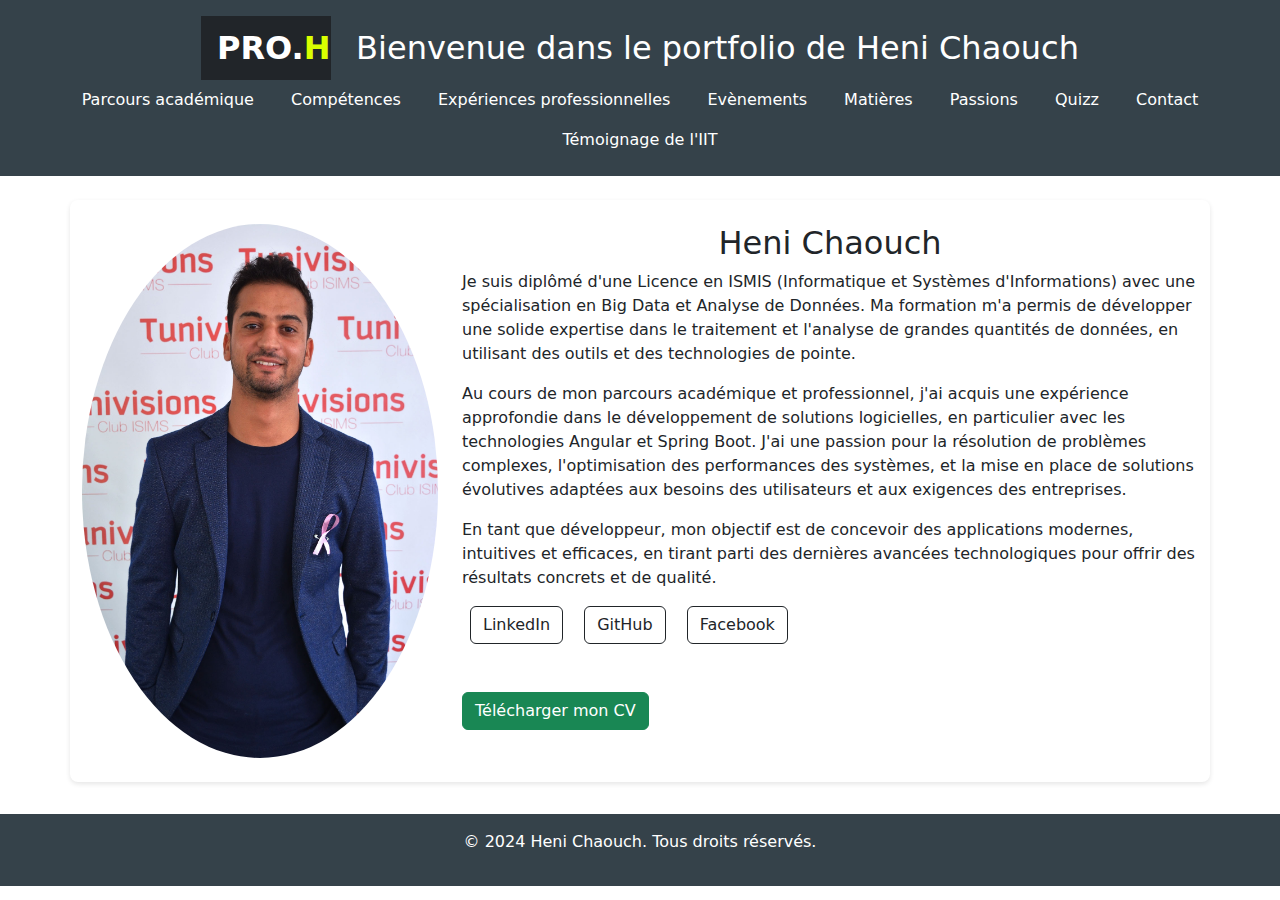
<file: index.html>
<!DOCTYPE html>
<html lang="en">
<head>
    <meta charset="UTF-8">
    <meta name="viewport" content="width=device-width, initial-scale=1.0">
    <title>Heni Chaouch Portfolio</title>
    <link rel="stylesheet" href="index.css">
    <link href="https://cdn.jsdelivr.net/npm/bootstrap@5.3.1/dist/css/bootstrap.min.css" rel="stylesheet">
   
</head>
<body>
    <header>
        <div class="navbar navbar-dark bg-dark" style="width: 130px; display: inline-block;">
            <a class="navbar-brand ms-3 text-center" style="font-size: 200%;"><strong>PRO.<span style="color: rgb(217, 255, 0);">H</span></strong></a>
        </div>
        
        <h1 style="display: inline-block; margin-left: 20px;">Bienvenue dans le portfolio de Heni Chaouch</h1>
        
        <nav>
            <ul>
                <li><a href="academic.html">Parcours académique</a></li>
                <li><a href="skills.html">Compétences</a></li>
                <li><a href="experience.html">Expériences professionnelles</a></li>
                <li><a href="events.html">Evènements</a></li>
                <li><a href="courses.html">Matières</a></li>
                <li><a href="passions.html">Passions</a></li>
                <li><a href="quiz.html">Quizz</a></li>
                <li><a href="contact.html">Contact</a></li>
                <li><a href="iit_testimonial.html">Témoignage de l'IIT</a></li>
                
            </ul>
        </nav>
    </header>

    <main class="container my-4">
        <div class="row">
            <!-- Section de la photo à gauche -->
            <div class="col-md-4 d-flex justify-content-center align-items-center">
                <img src="photo/heni1.jpg" alt="Heni Chaouch" class="img-fluid rounded-circle" />
            </div>
            
            <!-- Section de présentation à droite -->
            <div class="col-md-8">
                <!-- Titre centré -->
                <h2 class="text-center">Heni Chaouch</h2>
                
                <!-- Texte de présentation argumenté -->
                <p>Je suis diplômé d'une Licence en ISMIS (Informatique et Systèmes d'Informations) avec une spécialisation en Big Data et Analyse de Données. Ma formation m'a permis de développer une solide expertise dans le traitement et l'analyse de grandes quantités de données, en utilisant des outils et des technologies de pointe.</p>
    
                <p>Au cours de mon parcours académique et professionnel, j'ai acquis une expérience approfondie dans le développement de solutions logicielles, en particulier avec les technologies Angular et Spring Boot. J'ai une passion pour la résolution de problèmes complexes, l'optimisation des performances des systèmes, et la mise en place de solutions évolutives adaptées aux besoins des utilisateurs et aux exigences des entreprises.</p>
                
                <p>En tant que développeur, mon objectif est de concevoir des applications modernes, intuitives et efficaces, en tirant parti des dernières avancées technologiques pour offrir des résultats concrets et de qualité.</p>
    
                <!-- Icônes des réseaux sociaux -->
                <div>
                    <a href="https://www.linkedin.com/in/heni-chaouch-a8695a285/" class="btn btn-outline-dark mx-2" target="_blank">LinkedIn</a>
                    <a href="https://github.com/chaouchheni" class="btn btn-outline-dark mx-2" target="_blank">GitHub</a>
                    <a href="https://www.facebook.com/heni.chaouch" class="btn btn-outline-dark mx-2" target="_blank">Facebook</a>
                </div>
                <br><br>
                <a href="photo/CV henichaouch.pdf" class="btn btn-success" download="Heni_Chaouch.pdf">
                    Télécharger mon CV
                </a>
            </div>
    
        </div>
    </main>
    
    <footer>
        <p>&copy; 2024 Heni Chaouch. Tous droits réservés.</p>
    </footer>
    
</body>
</html>
</file>
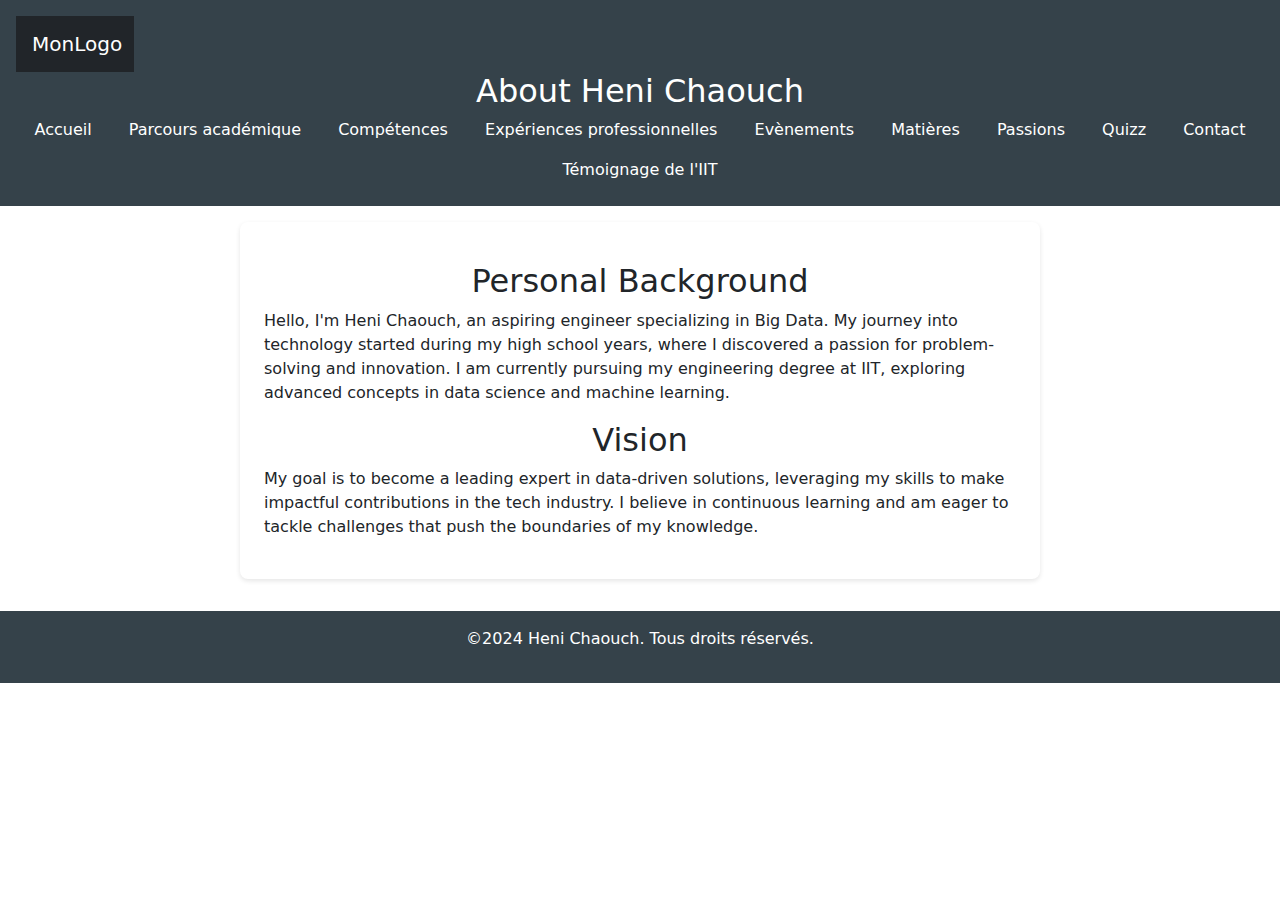
<file: about.html>
<!DOCTYPE html>
<html lang="en">
<head>
    <meta charset="UTF-8">
    <meta name="viewport" content="width=device-width, initial-scale=1.0">
    <title>About Heni Chaouch</title>
    <link rel="stylesheet" href="index.css">
    <link href="https://cdn.jsdelivr.net/npm/bootstrap@5.3.1/dist/css/bootstrap.min.css" rel="stylesheet">

</head>
<body>
    <header>
        <div class="navbar navbar-dark bg-dark " style="width: 118px;" >
            <a class="navbar-brand ms-3" href="#">MonLogo</a>
        </div>
        
        <h1>About Heni Chaouch</h1>
        <nav>
            <ul>
                <li><a href="index.html">Accueil</a></li>
                <li><a href="academic.html">Parcours académique</a></li>
                <li><a href="skills.html">Compétences</a></li>
                <li><a href="experience.html">Expériences professionnelles</a></li>
                <li><a href="events.html">Evènements</a></li>
                <li><a href="courses.html">Matières</a></li>
                <li><a href="passions.html">Passions</a></li>
                <li><a href="quiz.html">Quizz</a></li>
                <li><a href="contact.html">Contact</a></li>
                <li><a href="iit_testimonial.html">Témoignage de l'IIT</a></li>
            </ul>
        </nav>
    </header>
    <main>
        <section>
            <h2>Personal Background</h2>
            <p>Hello, I'm Heni Chaouch, an aspiring engineer specializing in Big Data. My journey into technology started during my high school years, where I discovered a passion for problem-solving and innovation. I am currently pursuing my engineering degree at IIT, exploring advanced concepts in data science and machine learning.</p>
        </section>
        <section>
            <h2>Vision</h2>
            <p>My goal is to become a leading expert in data-driven solutions, leveraging my skills to make impactful contributions in the tech industry. I believe in continuous learning and am eager to tackle challenges that push the boundaries of my knowledge.</p>
        </section>
    </main>
    <footer>
        <p>&copy;2024 Heni Chaouch. Tous droits réservés.</p>
    </footer>
</body>
</html>
</file>
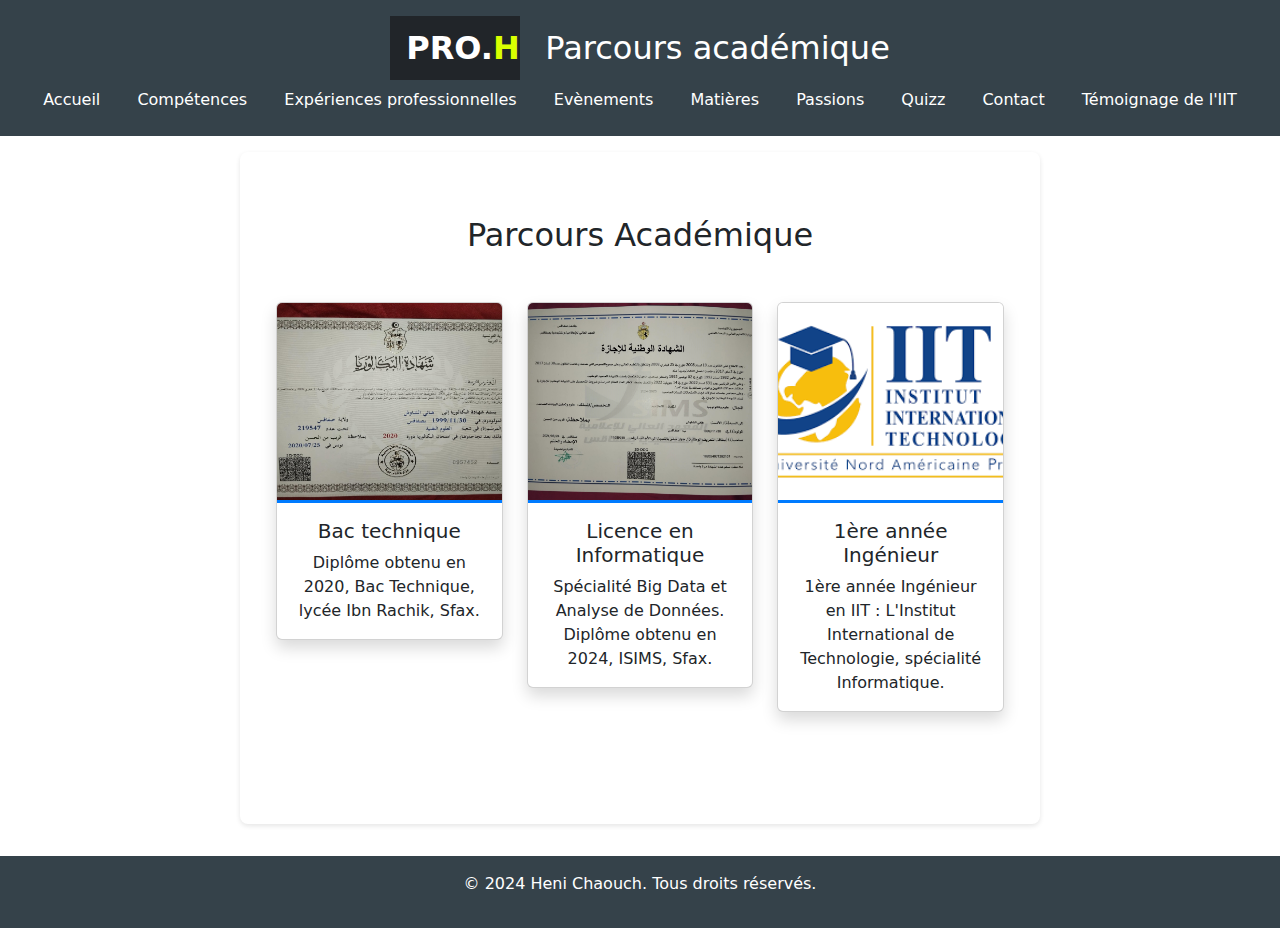
<file: academic.html>
<!DOCTYPE html>
<html lang="en">
<head>
    <meta charset="UTF-8">
    <meta name="viewport" content="width=device-width, initial-scale=1.0">
    <title>Academic Background</title>
    <link rel="stylesheet" href="index.css">
    <link href="https://cdn.jsdelivr.net/npm/bootstrap@5.3.1/dist/css/bootstrap.min.css" rel="stylesheet">
</head>
<body>
    <header>
        <div class="navbar navbar-dark bg-dark" style="width: 130px; display: inline-block;">
            <a class="navbar-brand ms-3 text-center" style="font-size: 200%;"><strong>PRO.<span style="color: rgb(217, 255, 0);">H</span></strong></a>
        </div>
        
        <h1 style="display: inline-block; margin-left: 20px;">Parcours académique</h1>
        <nav>
            <ul>
                <li><a href="index.html">Accueil</a></li>
                <li><a href="skills.html">Compétences</a></li>
                <li><a href="experience.html">Expériences professionnelles</a></li>
                <li><a href="events.html">Evènements</a></li>
                <li><a href="courses.html">Matières</a></li>
                <li><a href="passions.html">Passions</a></li>
                <li><a href="quiz.html">Quizz</a></li>
                <li><a href="contact.html">Contact</a></li>
                <li><a href="iit_testimonial.html">Témoignage de l'IIT</a></li>
               
            </ul>
        </nav>
    </header>

    <main>
        <section id="parcours" class="section py-5 bg-white text-dark" style="margin-top: -8px;">
            <div class="container">
                <h2 class="text-center mb-5">Parcours Académique</h2>
                <div class="row text-center">
                    <!-- Licence à l'ISIMS -->
                    <div class="col-md-4 mb-4">
                        <div class="card shadow">
                            <img src="photo/bac.jpg" class="card-img-top" alt="bac" style="height: 200px; object-fit: cover;">
                            <div class="card-body">
                                <h5 class="card-title">Bac technique </h5>
                                <p class="card-text">Diplôme obtenu en 2020, Bac Technique, lycée Ibn Rachik, Sfax.</p>
                            </div>
                        </div>
                    </div>
                    <!-- Licence à l'ISIMS -->
                    <div class="col-md-4 mb-4">
                        <div class="card shadow">
                            <img src="photo/fac.jpg" class="card-img-top" alt="Licence ISIMS" style="height: 200px; object-fit: cover;">
                            <div class="card-body">
                                <h5 class="card-title">Licence en Informatique </h5>
                                <p class="card-text">Spécialité Big Data et Analyse de Données. Diplôme obtenu en 2024, ISIMS, Sfax.</p>
                            </div>
                        </div>
                    </div>
                    <!-- Formation Big Data -->
                    <div class="col-md-4 mb-4">
                        <div class="card shadow">
                            <img src="photo/iit.png" class="card-img-top" alt="iit" style="height: 200px; object-fit: cover;">
                            <div class="card-body">
                                <h5 class="card-title">1ère année Ingénieur</h5>
                                <p class="card-text">1ère année Ingénieur en IIT : L'Institut International de Technologie, spécialité Informatique.</p>

                            </div>
                        </div>
                    </div>
                </div>
            </div>
        </section>
    </main>
    
    
    <footer>
        <p>&copy; 2024 Heni Chaouch. Tous droits réservés.</p>
    </footer>
</body>
</html>
</file>
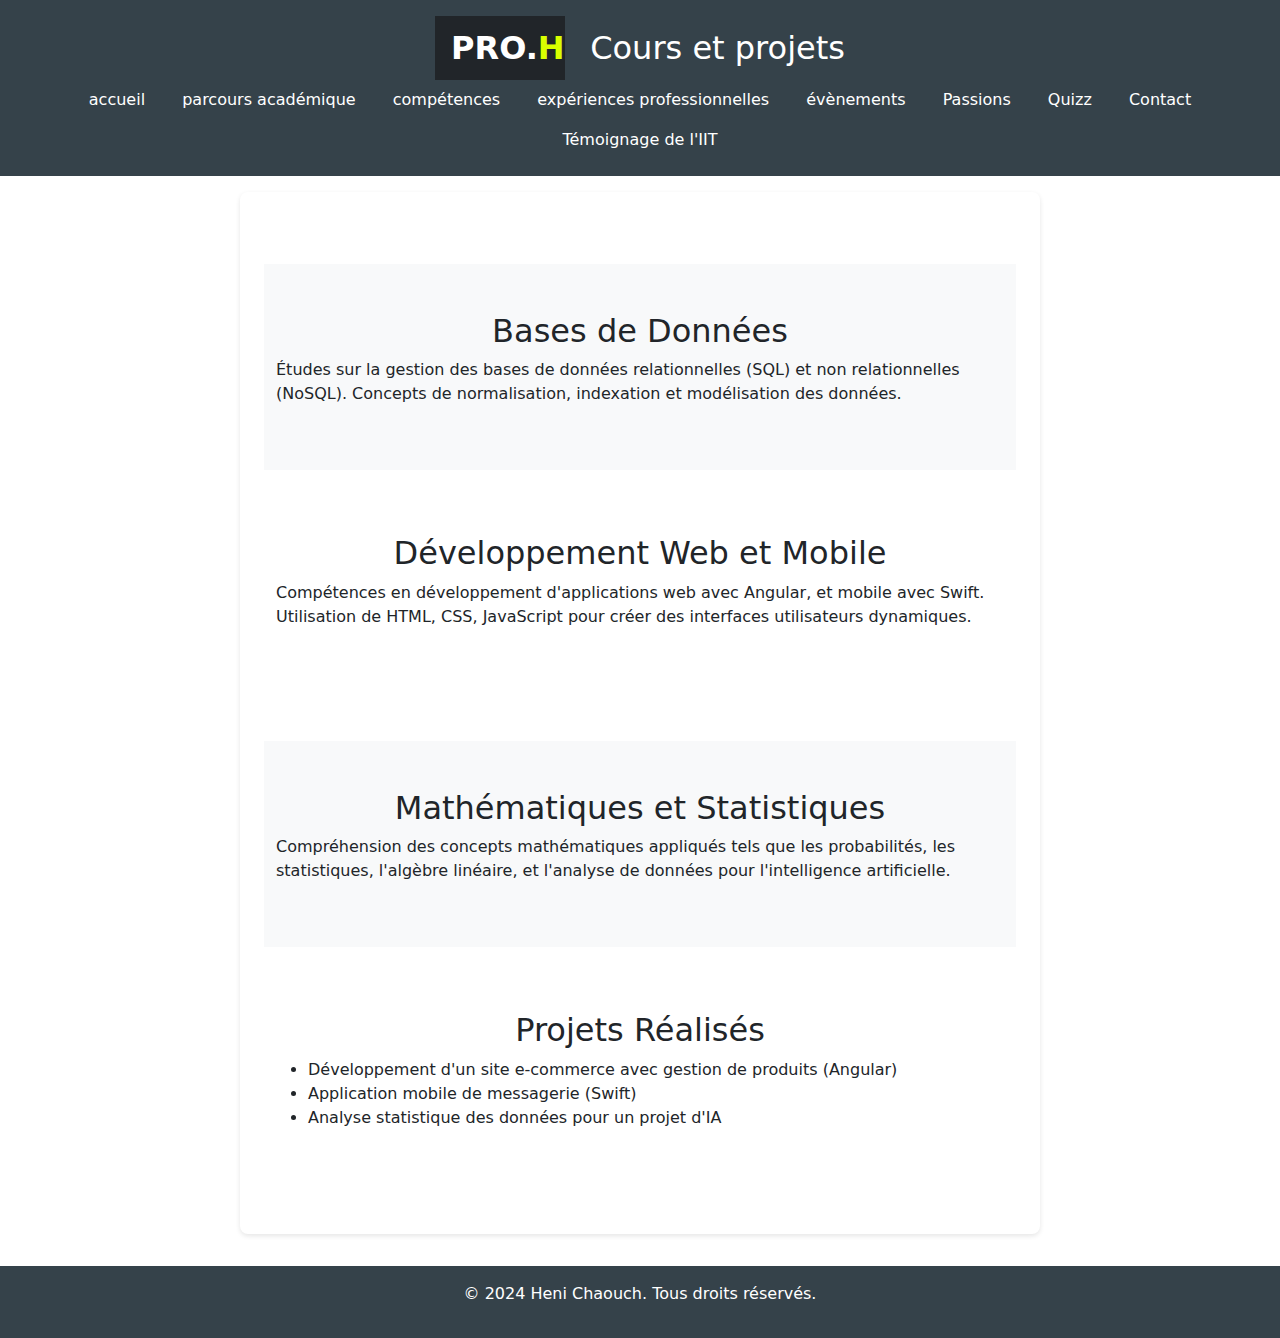
<file: courses.html>
<!DOCTYPE html>
<html lang="en">
<head>
    <meta charset="UTF-8">
    <meta name="viewport" content="width=device-width, initial-scale=1.0">
    <title>Courses</title>
    <link rel="stylesheet" href="index.css">
    <link href="https://cdn.jsdelivr.net/npm/bootstrap@5.3.1/dist/css/bootstrap.min.css" rel="stylesheet">
</head>
<body>
    <header>
        <div class="navbar navbar-dark bg-dark" style="width: 130px; display: inline-block;">
            <a class="navbar-brand ms-3 text-center" style="font-size: 200%;"><strong>PRO.<span style="color: rgb(217, 255, 0);">H</span></strong></a>
        </div>
        
        <h1 style="display: inline-block; margin-left: 20px;"> Cours et projets</h1>
        <nav>
            <ul>
                <li><a href="index.html">accueil</a></li>
                <li><a href="academic.html">parcours académique</a></li>
                <li><a href="skills.html">compétences</a></li>
                <li><a href="experience.html">expériences professionnelles</a></li>
                <li><a href="events.html">évènements</a></li>
                <li><a href="passions.html">Passions</a></li>
                <li><a href="quiz.html">Quizz</a></li>
                <li><a href="contact.html">Contact</a></li>
                <li><a href="iit_testimonial.html">Témoignage de l'IIT</a></li>
              
            </ul>
        </nav>
    </header>
    <main>
        <!-- Section Bases de Données -->
  <section id="baseDeDonnees" class="py-5 mt-5 bg-light">
    <div class="container">
      <h2>Bases de Données</h2>
      <p>Études sur la gestion des bases de données relationnelles (SQL) et non relationnelles (NoSQL). Concepts de normalisation, indexation et modélisation des données.</p>
    </div>
  </section>

  <!-- Section Développement Web et Mobile -->
  <section id="devWebMobile" class="py-5 bg-white">
    <div class="container">
      <h2>Développement Web et Mobile</h2>
      <p>Compétences en développement d'applications web avec Angular, et mobile avec Swift. Utilisation de HTML, CSS, JavaScript pour créer des interfaces utilisateurs dynamiques.</p>
    </div>
  </section>

  <!-- Section Mathématiques et Statistiques -->
  <section id="maths" class="py-5 mt-5 bg-light">
    <div class="container">
      <h2>Mathématiques et Statistiques</h2>
      <p>Compréhension des concepts mathématiques appliqués tels que les probabilités, les statistiques, l'algèbre linéaire, et l'analyse de données pour l'intelligence artificielle.</p>
    </div>
  </section>

  <!-- Section Projets -->
  <section id="projets" class="py-5 bg-white">
    <div class="container">
      <h2>Projets Réalisés</h2>
      <ul>
        <li>Développement d'un site e-commerce avec gestion de produits (Angular)</li>
        <li>Application mobile de messagerie (Swift)</li>
        <li>Analyse statistique des données pour un projet d'IA</li>
      </ul>
    </div>
  </section>
    </main>
    <footer>
        <p>&copy; 2024 Heni Chaouch. Tous droits réservés.</p>
    </footer>
</body>
</html>
</file>
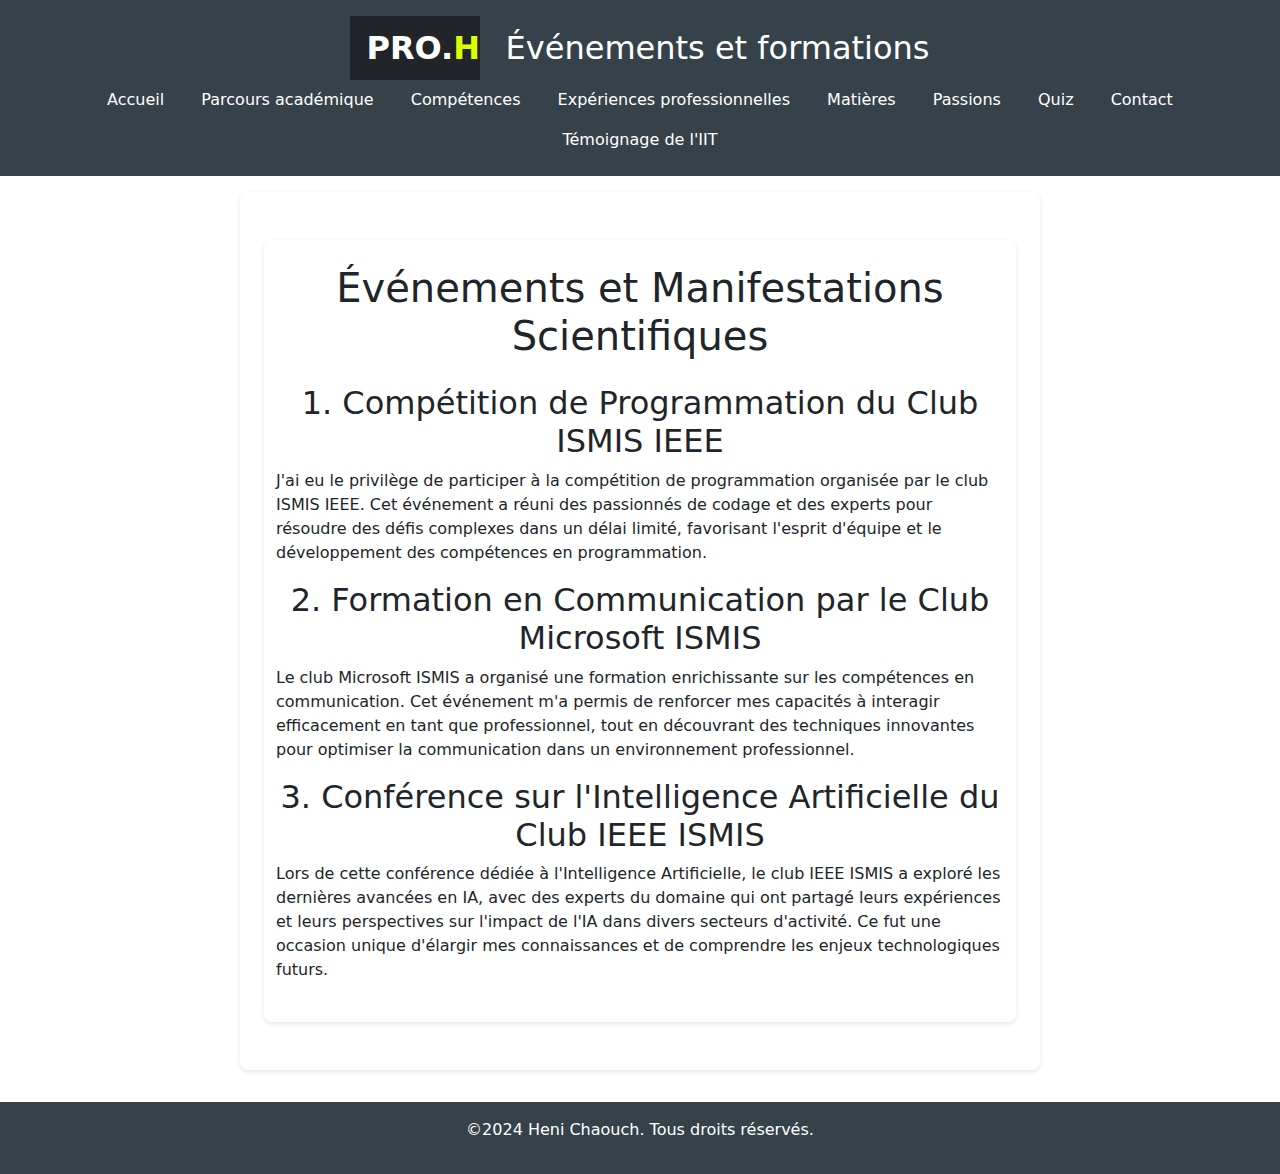
<file: events.html>
<!DOCTYPE html>
<html lang="en">
<head>
    <meta charset="UTF-8">
    <meta name="viewport" content="width=device-width, initial-scale=1.0">
    <title>Events</title>
    <link rel="stylesheet" href="index.css">
    <link href="https://cdn.jsdelivr.net/npm/bootstrap@5.3.1/dist/css/bootstrap.min.css" rel="stylesheet">
</head>
<body>
    <header>
        <div class="navbar navbar-dark bg-dark" style="width: 130px; display: inline-block;">
            <a class="navbar-brand ms-3 text-center" style="font-size: 200%;"><strong>PRO.<span style="color: rgb(217, 255, 0);">H</span></strong></a>
        </div>
        
        <h1 style="display: inline-block; margin-left: 20px;">Événements et formations</h1>
        <nav>
            <ul>
                <li><a href="index.html">Accueil</a></li>
                <li><a href="academic.html">Parcours académique</a></li>
                <li><a href="skills.html">Compétences</a></li>
                <li><a href="experience.html">Expériences professionnelles</a></li>
                <li><a href="courses.html">Matières</a></li>
                <li><a href="passions.html">Passions</a></li>
                <li><a href="quiz.html">Quiz</a></li>
                <li><a href="contact.html">Contact</a></li>
                <li><a href="iit_testimonial.html">Témoignage de l'IIT</a></li>
               
            </ul>
        </nav>
    </header>
    <main>
        <main class="container my-4">
            <h1 class="text-center mb-4">Événements et Manifestations Scientifiques</h1>
        
            <!-- Liste des événements -->
            <section>
                <h2>1. Compétition de Programmation du Club ISMIS IEEE</h2>
                <p>J'ai eu le privilège de participer à la compétition de programmation organisée par le club ISMIS IEEE. Cet événement a réuni des passionnés de codage et des experts pour résoudre des défis complexes dans un délai limité, favorisant l'esprit d'équipe et le développement des compétences en programmation.</p>
              
            </section>
        
            <section>
                <h2>2. Formation en Communication par le Club Microsoft ISMIS</h2>
                <p>Le club Microsoft ISMIS a organisé une formation enrichissante sur les compétences en communication. Cet événement m'a permis de renforcer mes capacités à interagir efficacement en tant que professionnel, tout en découvrant des techniques innovantes pour optimiser la communication dans un environnement professionnel.</p>
                
            </section>
        
            <section>
                <h2>3. Conférence sur l'Intelligence Artificielle du Club IEEE ISMIS</h2>
                <p>Lors de cette conférence dédiée à l'Intelligence Artificielle, le club IEEE ISMIS a exploré les dernières avancées en IA, avec des experts du domaine qui ont partagé leurs expériences et leurs perspectives sur l'impact de l'IA dans divers secteurs d'activité. Ce fut une occasion unique d'élargir mes connaissances et de comprendre les enjeux technologiques futurs.</p>
           
            </section>
        </main>
        
    </main>
    <footer>
        <p>&copy;2024 Heni Chaouch. Tous droits réservés.</p>
    </footer>
</body>
</html>
</file>
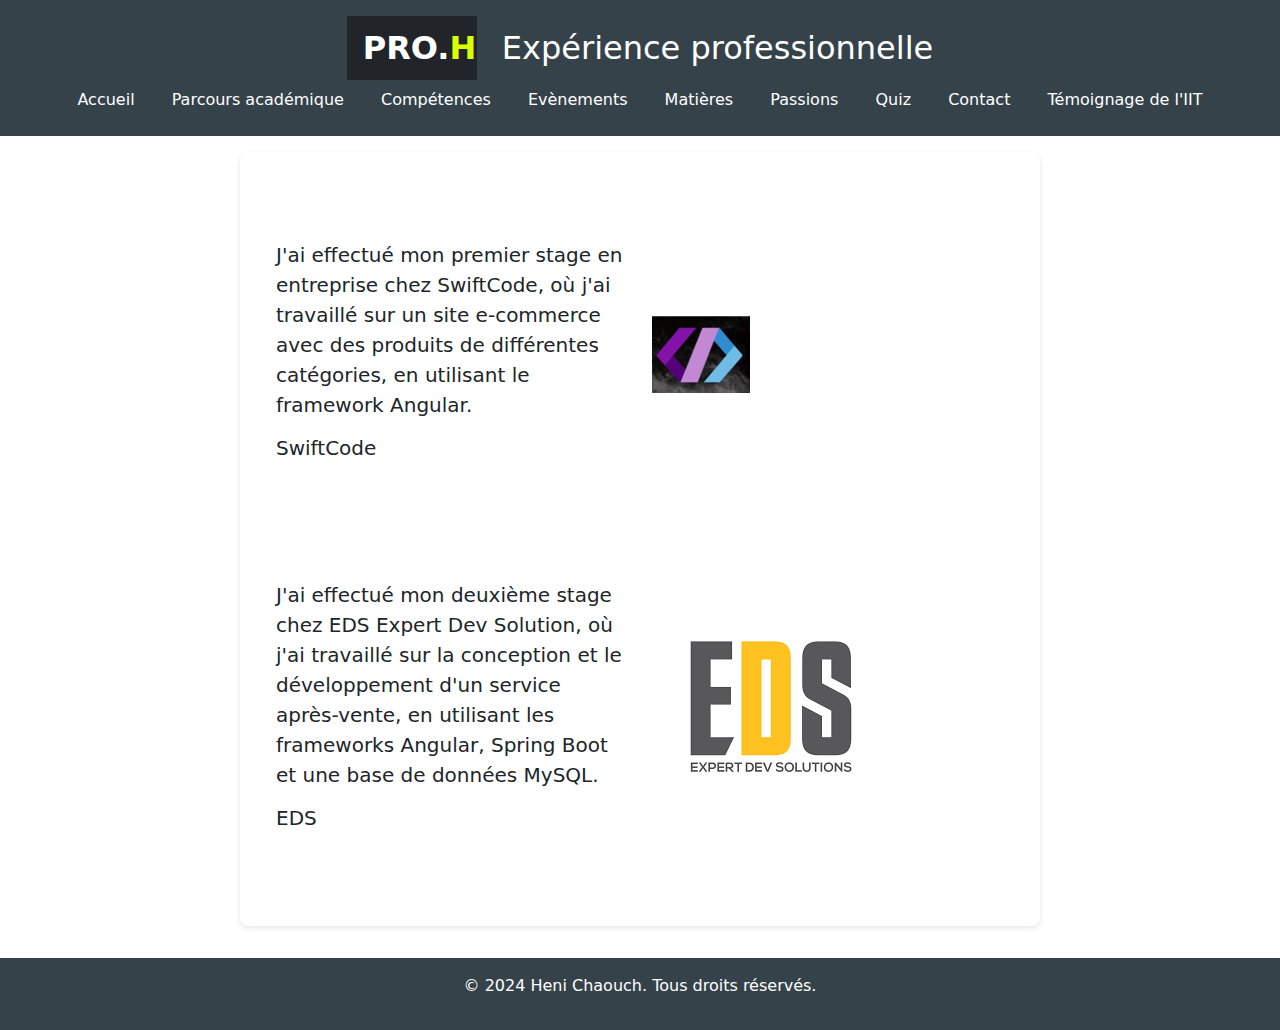
<file: experience.html>
<!DOCTYPE html>
<html lang="en">
<head>
    <meta charset="UTF-8">
    <meta name="viewport" content="width=device-width, initial-scale=1.0">
    <title>Professional Experience</title>
    <link rel="stylesheet" href="index.css">
    <link href="https://cdn.jsdelivr.net/npm/bootstrap@5.3.1/dist/css/bootstrap.min.css" rel="stylesheet">
</head>
<body>
    <header>
        <div class="navbar navbar-dark bg-dark" style="width: 130px; display: inline-block;">
            <a class="navbar-brand ms-3 text-center" style="font-size: 200%;"><strong>PRO.<span style="color: rgb(217, 255, 0);">H</span></strong></a>
        </div>
        
        <h1 style="display: inline-block; margin-left: 20px;">Expérience professionnelle</h1>
        <nav>
            <ul>
                <li><a href="index.html">Accueil</a></li>
                <li><a href="academic.html">Parcours académique</a></li>
                <li><a href="skills.html">Compétences</a></li>
                <li><a href="events.html">Evènements</a></li>
                <li><a href="courses.html">Matières</a></li>
                <li><a href="passions.html">Passions</a></li>
                <li><a href="quiz.html">Quiz</a></li>
                <li><a href="contact.html">Contact</a></li>
                <li><a href="iit_testimonial.html">Témoignage de l'IIT</a></li>
              
            </ul>
        </nav>
    </header>
    <main>
        <!-- Première section avec photo à gauche et texte à droite -->
        <section class="container py-5">
            <div class="row align-items-center">
                <!-- Texte à gauche -->
                <div class="col-md-6">
                    <p class="lead">J'ai effectué mon premier stage en entreprise chez SwiftCode, où j'ai travaillé sur un site e-commerce avec des produits de différentes catégories, en utilisant le framework Angular.</p>
                    <h5>SwiftCode</h5>
                </div>
                <!-- Photo à droite -->
                <div class="col-md-6">
                    <img src="photo/swiftcode.png" class="img-fluid" alt="Description de la photo">
                </div>
            </div>
        </section>
    
        <!-- Deuxième section avec photo en dessous du texte -->
        <section class="container py-5">
            <div class="row align-items-center">
                <!-- Photo à gauche -->
                <div class="col-md-6 order-md-2">
                    <img src="photo/download.png" class="img-fluid" alt="Description de la photo">
                </div>
                <!-- Texte à droite -->
                <div class="col-md-6 order-md-1">
                    <p class="lead">J'ai effectué mon deuxième stage chez EDS Expert Dev Solution, où j'ai travaillé sur la conception et le développement d'un service après-vente, en utilisant les frameworks Angular, Spring Boot et une base de données MySQL.</p>
                    <h5>EDS</h5>
                </div>
            </div>
        </section>
    </main>
    
    <footer>
        <p>&copy; 2024 Heni Chaouch. Tous droits réservés.</p>
    </footer>
</body>
</html>
</file>
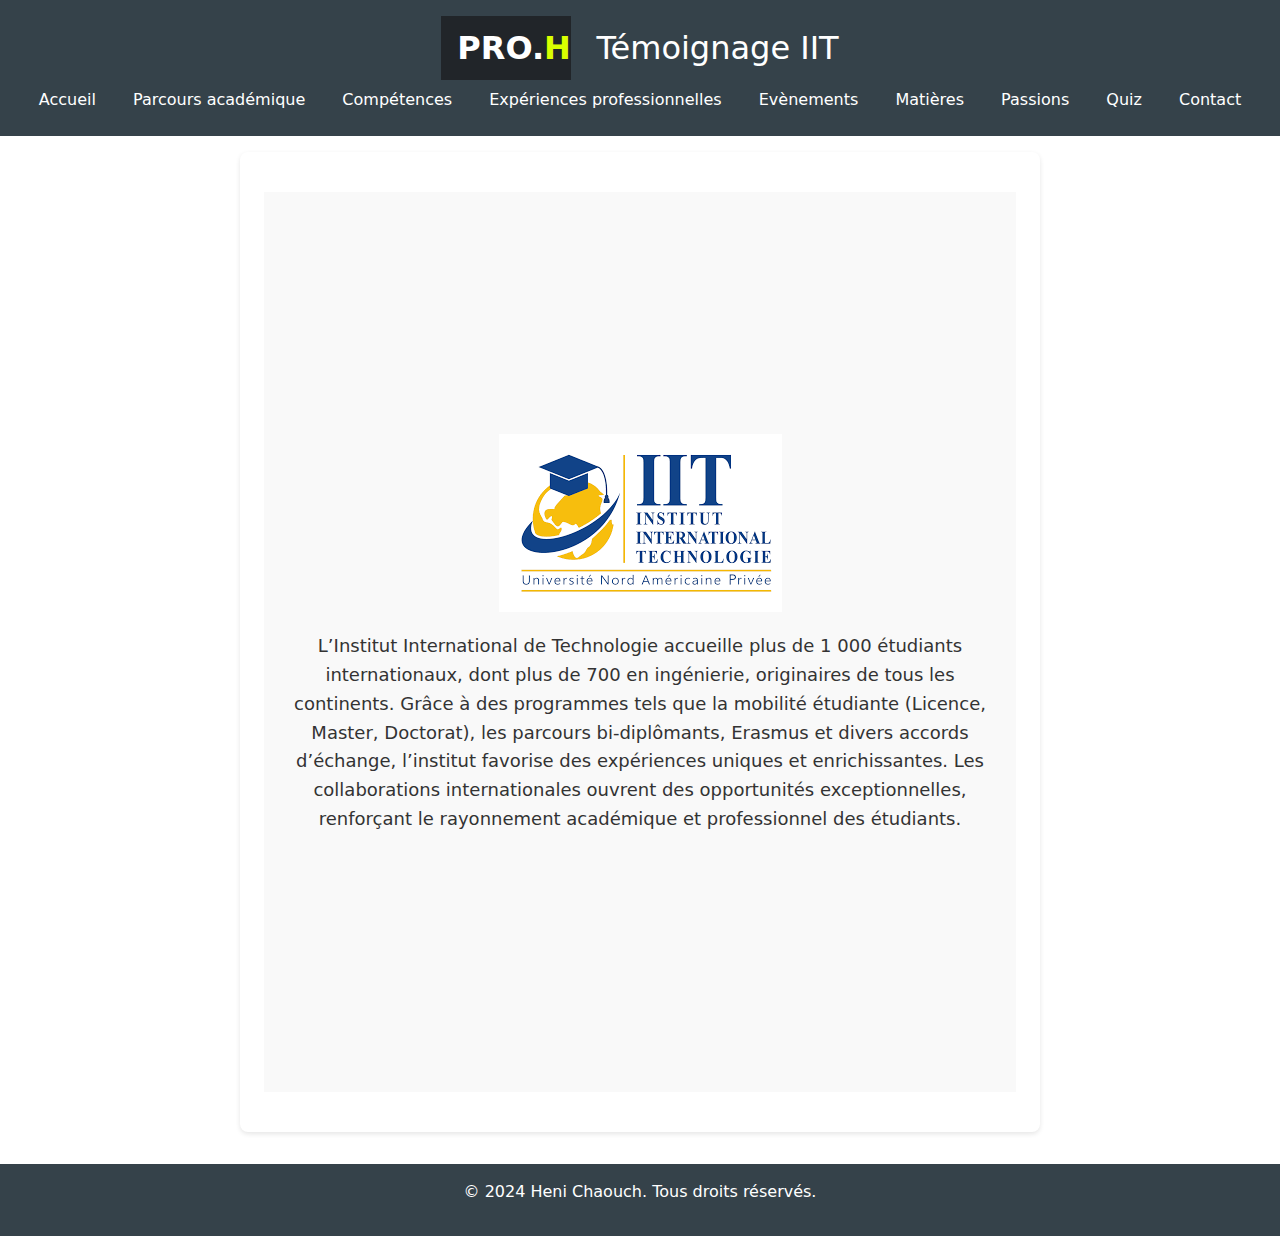
<file: iit_testimonial.html>
<!DOCTYPE html>
<html lang="en">
<head>
    <meta charset="UTF-8">
    <meta name="viewport" content="width=device-width, initial-scale=1.0">
    <title>IIT Testimonial</title>
    <link rel="stylesheet" href="index.css">
    <link href="https://cdn.jsdelivr.net/npm/bootstrap@5.3.1/dist/css/bootstrap.min.css" rel="stylesheet">
</head>
<body>
    <header>
        <div class="navbar navbar-dark bg-dark" style="width: 130px; display: inline-block;">
            <a class="navbar-brand ms-3 text-center" style="font-size: 200%;"><strong>PRO.<span style="color: rgb(217, 255, 0);">H</span></strong></a>
        </div>
        
        <h1 style="display: inline-block; margin-left: 20px;">Témoignage IIT</h1>
        <nav>
            <ul>
                <li><a href="index.html">Accueil</a></li>
                <li><a href="academic.html">Parcours académique</a></li>
                <li><a href="skills.html">Compétences</a></li>
                <li><a href="experience.html">Expériences professionnelles</a></li>
                <li><a href="events.html">Evènements</a></li>
                <li><a href="courses.html">Matières</a></li>
                <li><a href="passions.html">Passions</a></li>
                <li><a href="quiz.html">Quiz</a></li>
                <li><a href="contact.html">Contact</a></li>
              
            </ul>
        </nav>
    </header>
    <main>
        <section style="display: flex; align-items: center; justify-content: center; height: 100vh; background-color: #f9f9f9; padding: 20px;">
            <div style="max-width: 800px; text-align: center;">
              <img src="photo/iit.png" alt="Étudiants internationaux à l'Institut International de Technologie" style="max-width: 100%; height: auto; margin-bottom: 20px;">
              <p style="font-size: 18px; line-height: 1.6; color: #333;">
                L’Institut International de Technologie accueille plus de 1 000 étudiants internationaux, dont plus de 700 en ingénierie, originaires de tous les continents. 
                Grâce à des programmes tels que la mobilité étudiante (Licence, Master, Doctorat), les parcours bi-diplômants, Erasmus et divers accords d’échange, 
                l’institut favorise des expériences uniques et enrichissantes. Les collaborations internationales ouvrent des opportunités exceptionnelles, 
                renforçant le rayonnement académique et professionnel des étudiants.
              </p>
            </div>
          </section>
          
    </main>
    <footer>
        <p>&copy; 2024 Heni Chaouch. Tous droits réservés.</p>
    </footer>
</body>
</html>
</file>
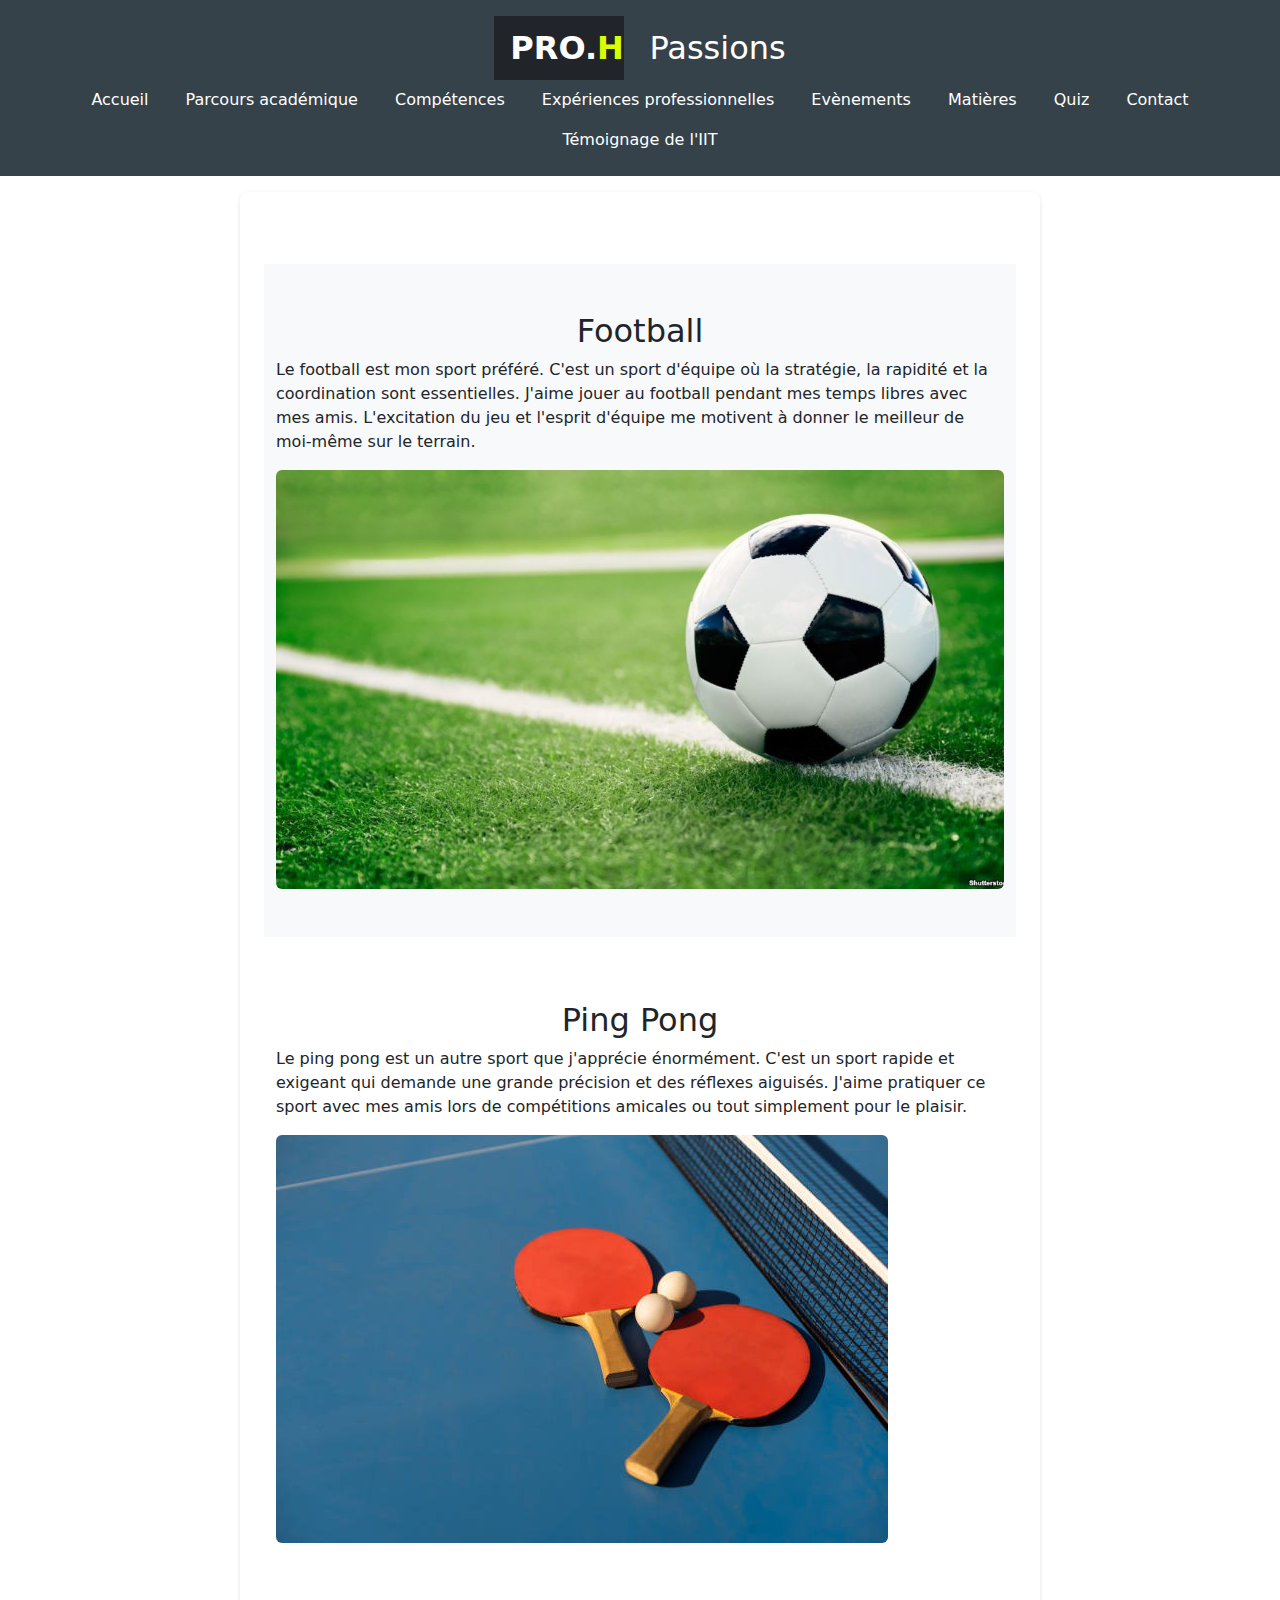
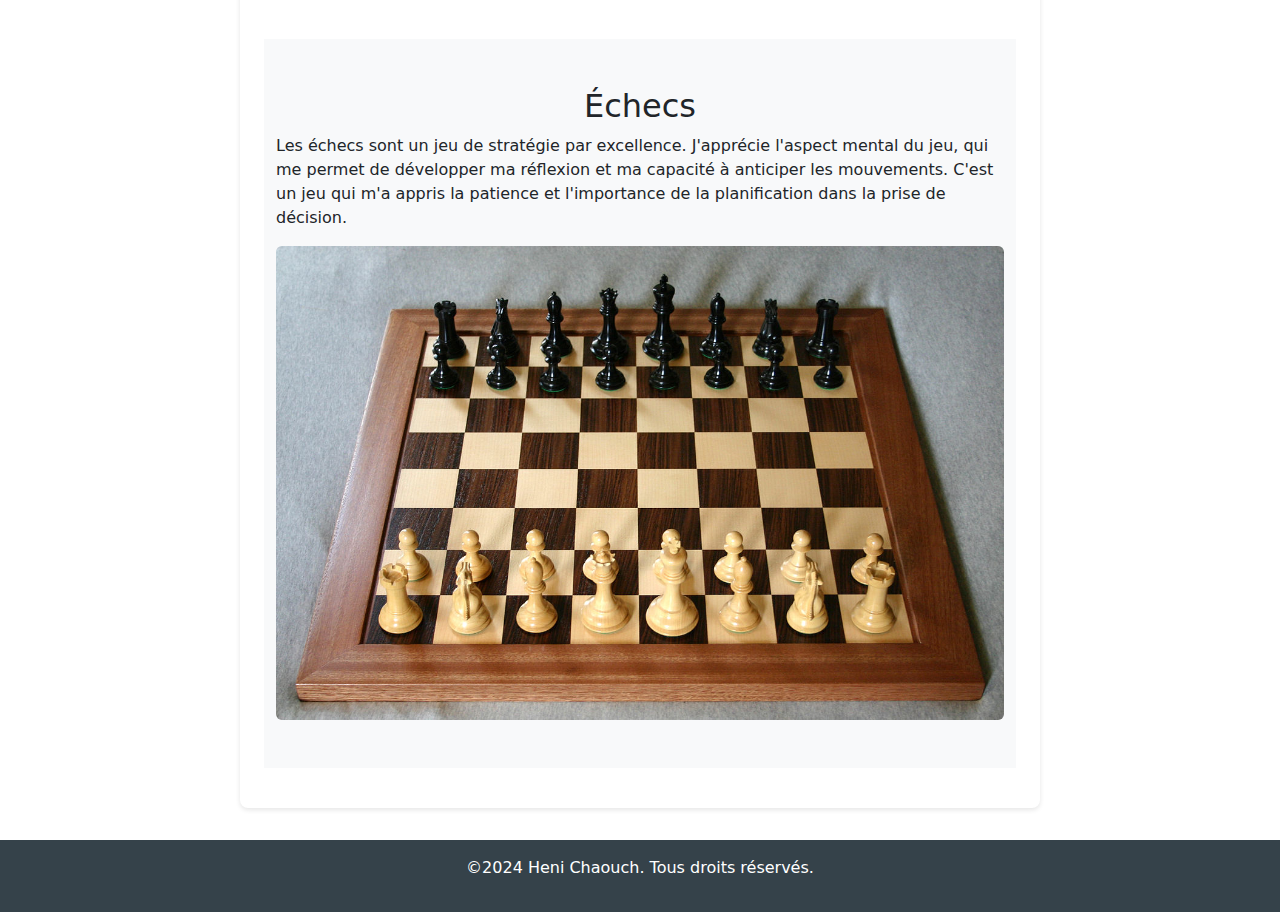
<file: passions.html>
<!DOCTYPE html>
<html lang="en">
<head>
    <meta charset="UTF-8">
    <meta name="viewport" content="width=device-width, initial-scale=1.0">
    <title>Passions</title>
    <link rel="stylesheet" href="index.css">
    <link href="https://cdn.jsdelivr.net/npm/bootstrap@5.3.1/dist/css/bootstrap.min.css" rel="stylesheet">
</head>
<body>
    <header>
        <div class="navbar navbar-dark bg-dark" style="width: 130px; display: inline-block;">
            <a class="navbar-brand ms-3 text-center" style="font-size: 200%;"><strong>PRO.<span style="color: rgb(217, 255, 0);">H</span></strong></a>
        </div>
        
        <h1 style="display: inline-block; margin-left: 20px;">Passions</h1>
        <nav>
            <ul>
                <li><a href="index.html">Accueil</a></li>
                <li><a href="academic.html">Parcours académique</a></li>
                <li><a href="skills.html">Compétences</a></li>
                <li><a href="experience.html">Expériences professionnelles</a></li>
                <li><a href="events.html">Evènements</a></li>
                <li><a href="courses.html">Matières</a></li>
                <li><a href="quiz.html">Quiz</a></li>
                <li><a href="contact.html">Contact</a></li>
                <li><a href="iit_testimonial.html">Témoignage de l'IIT</a></li>
             
            </ul>
        </nav>
    </header>
    <main>
        
  <!-- Section Football -->
  <section id="football" class="py-5 mt-5 bg-light">
    <div class="container">
      <h2>Football</h2>
      <p>Le football est mon sport préféré. C'est un sport d'équipe où la stratégie, la rapidité et la coordination sont essentielles. J'aime jouer au football pendant mes temps libres avec mes amis. L'excitation du jeu et l'esprit d'équipe me motivent à donner le meilleur de moi-même sur le terrain.</p>
      <img src="photo/programme-football-jeudi-6-1000x575.jpg" class="img-fluid rounded" alt="Football">
    </div>
  </section>

  <!-- Section Ping Pong -->
  <section id="pingpong" class="py-5 bg-white">
    <div class="container">
      <h2>Ping Pong</h2>
      <p>Le ping pong est un autre sport que j'apprécie énormément. C'est un sport rapide et exigeant qui demande une grande précision et des réflexes aiguisés. J'aime pratiquer ce sport avec mes amis lors de compétitions amicales ou tout simplement pour le plaisir.</p>
      <img src="photo/ping pong.jpg" class="img-fluid rounded" alt="Ping Pong">
    </div>
  </section>

  <!-- Section Échecs -->
  <section id="echess" class="py-5 mt-5 bg-light">
    <div class="container">
      <h2>Échecs</h2>
      <p>Les échecs sont un jeu de stratégie par excellence. J'apprécie l'aspect mental du jeu, qui me permet de développer ma réflexion et ma capacité à anticiper les mouvements. C'est un jeu qui m'a appris la patience et l'importance de la planification dans la prise de décision.</p>
      <img src="photo/1200px-Chess_board_opening_staunton.jpg" class="img-fluid rounded" alt="Échecs">
    </div>
  </section>
    </main>
    <footer>
        <p>&copy;2024 Heni Chaouch. Tous droits réservés.</p>
    </footer>
    <script src="https://cdn.jsdelivr.net/npm/bootstrap@5.3.0-alpha1/dist/js/bootstrap.bundle.min.js"></script>
</body>
</html>
</file>
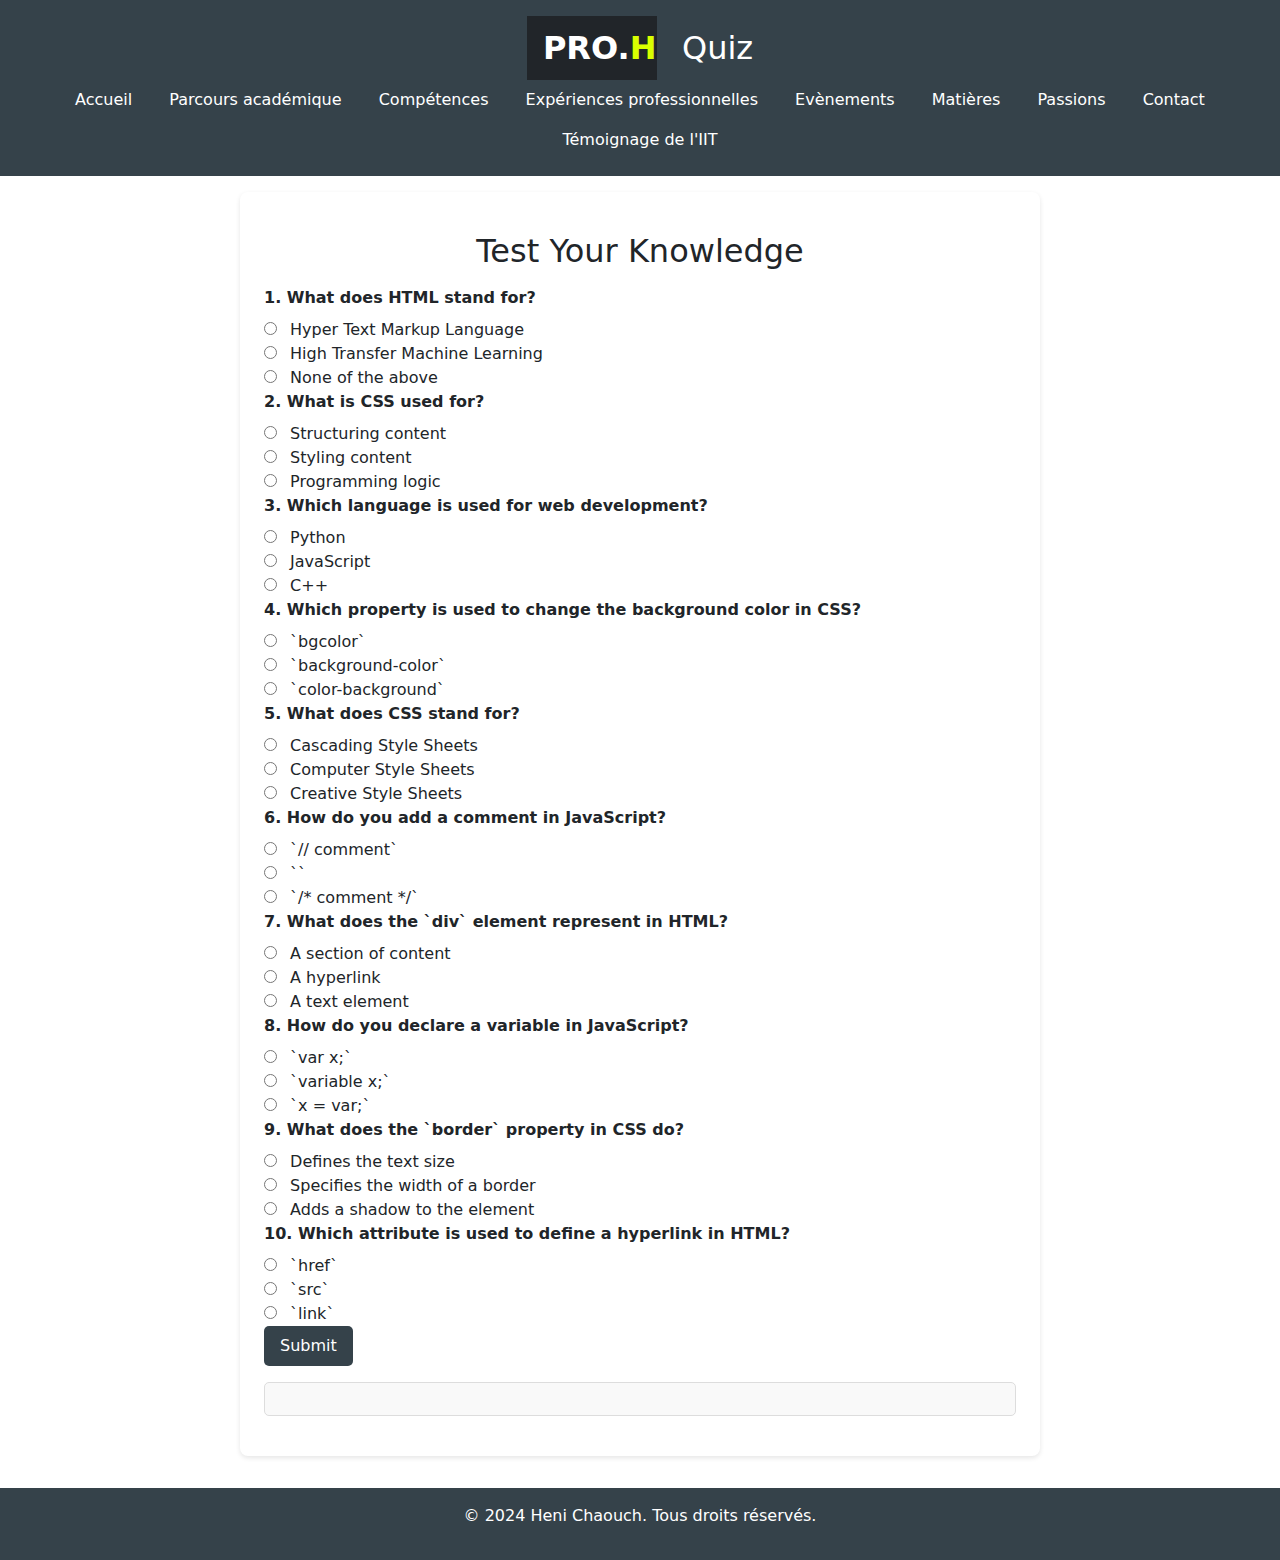
<file: quiz.html>
<!DOCTYPE html>
<html lang="en">
<head>
    <meta charset="UTF-8">
    <meta name="viewport" content="width=device-width, initial-scale=1.0">
    <title>Quiz</title>
    <link rel="stylesheet" href="index.css">
    <link href="https://cdn.jsdelivr.net/npm/bootstrap@5.3.1/dist/css/bootstrap.min.css" rel="stylesheet">
    <script src="index.js" defer></script>
</head>
<body>
    <header>
        <div class="navbar navbar-dark bg-dark" style="width: 130px; display: inline-block;">
            <a class="navbar-brand ms-3 text-center" style="font-size: 200%;"><strong>PRO.<span style="color: rgb(217, 255, 0);">H</span></strong></a>
        </div>
        
        <h1 style="display: inline-block; margin-left: 20px;">Quiz</h1>
        <nav>
            <ul>
                <li><a href="index.html">Accueil</a></li>
                <li><a href="academic.html">Parcours académique</a></li>
                <li><a href="skills.html">Compétences</a></li>
                <li><a href="experience.html">Expériences professionnelles</a></li>
                <li><a href="events.html">Evènements</a></li>
                <li><a href="courses.html">Matières</a></li>
                <li><a href="passions.html">Passions</a></li>
                <li><a href="contact.html">Contact</a></li>
                <li><a href="iit_testimonial.html">Témoignage de l'IIT</a></li>
               
            </ul>
        </nav>
    </header>
    <main>
        <section>
            <h2>Test Your Knowledge</h2>
            <form id="quiz-form">
                <p>1. What does HTML stand for?</p>
                <input type="radio" name="q1" value="a"> Hyper Text Markup Language<br>
                <input type="radio" name="q1" value="b"> High Transfer Machine Learning<br>
                <input type="radio" name="q1" value="c"> None of the above<br>
        
                <p>2. What is CSS used for?</p>
                <input type="radio" name="q2" value="a"> Structuring content<br>
                <input type="radio" name="q2" value="b"> Styling content<br>
                <input type="radio" name="q2" value="c"> Programming logic<br>
        
                <p>3. Which language is used for web development?</p>
                <input type="radio" name="q3" value="a"> Python<br>
                <input type="radio" name="q3" value="b"> JavaScript<br>
                <input type="radio" name="q3" value="c"> C++<br>
        
              
        
                <p>4. Which property is used to change the background color in CSS?</p>
                <input type="radio" name="q5" value="a"> `bgcolor`<br>
                <input type="radio" name="q5" value="b"> `background-color`<br>
                <input type="radio" name="q5" value="c"> `color-background`<br>
        
                <p>5. What does CSS stand for?</p>
                <input type="radio" name="q6" value="a"> Cascading Style Sheets<br>
                <input type="radio" name="q6" value="b"> Computer Style Sheets<br>
                <input type="radio" name="q6" value="c"> Creative Style Sheets<br>
        
                <p>6. How do you add a comment in JavaScript?</p>
                <input type="radio" name="q7" value="a"> `// comment`<br>
                <input type="radio" name="q7" value="b"> `<!-- comment -->`<br>
                <input type="radio" name="q7" value="c"> `/* comment */`<br>
        
                <p>7. What does the `div` element represent in HTML?</p>
                <input type="radio" name="q8" value="a"> A section of content<br>
                <input type="radio" name="q8" value="b"> A hyperlink<br>
                <input type="radio" name="q8" value="c"> A text element<br>
        
                <p>8. How do you declare a variable in JavaScript?</p>
                <input type="radio" name="q9" value="a"> `var x;`<br>
                <input type="radio" name="q9" value="b"> `variable x;`<br>
                <input type="radio" name="q9" value="c"> `x = var;`<br>
        
                <p>9. What does the `border` property in CSS do?</p>
                <input type="radio" name="q10" value="a"> Defines the text size<br>
                <input type="radio" name="q10" value="b"> Specifies the width of a border<br>
                <input type="radio" name="q10" value="c"> Adds a shadow to the element<br>
        
                <p>10. Which attribute is used to define a hyperlink in HTML?</p>
                <input type="radio" name="q11" value="a"> `href`<br>
                <input type="radio" name="q11" value="b"> `src`<br>
                <input type="radio" name="q11" value="c"> `link`<br>
        
                
        
                <button type="button" onclick="submitQuiz()">Submit</button>
            </form>
            <div id="quiz-result"></div>
        </section>
        
    </main>
    <footer>
        <p>&copy; 2024 Heni Chaouch. Tous droits réservés.</p>
    </footer>
</body>
</html>
</file>
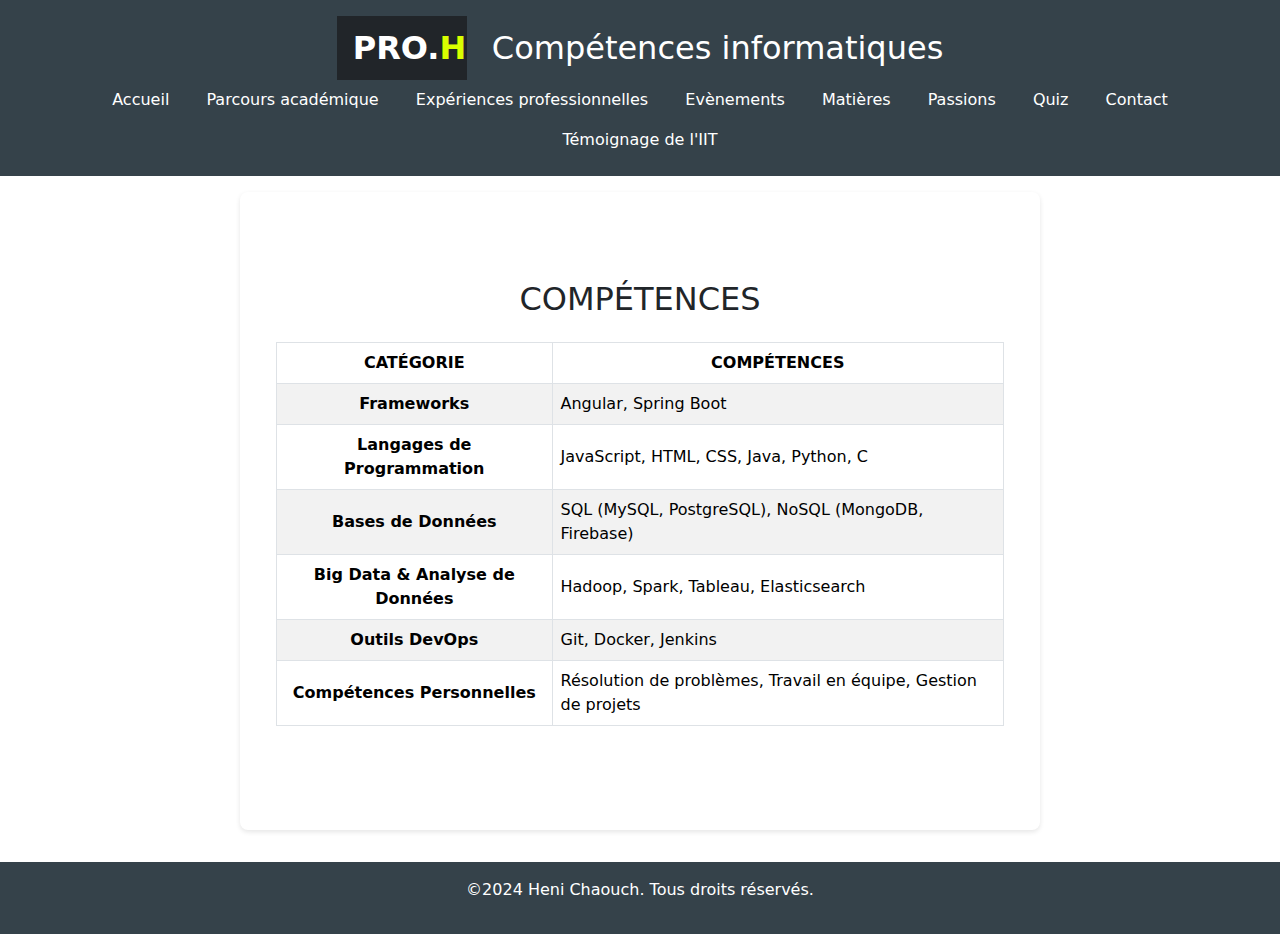
<file: skills.html>
<!DOCTYPE html>
<html lang="en">
<head>
    <meta charset="UTF-8">
    <meta name="viewport" content="width=device-width, initial-scale=1.0">
    <title>IT Skills</title>
    <link rel="stylesheet" href="index.css">
    <link href="https://cdn.jsdelivr.net/npm/bootstrap@5.3.1/dist/css/bootstrap.min.css" rel="stylesheet">
</head>
<body>
    <header>
        <div class="navbar navbar-dark bg-dark" style="width: 130px; display: inline-block;">
            <a class="navbar-brand ms-3 text-center" style="font-size: 200%;"><strong>PRO.<span style="color: rgb(217, 255, 0);">H</span></strong></a>
        </div>
        
        <h1 style="display: inline-block; margin-left: 20px;">Compétences informatiques</h1>
        <nav>
            <ul>
                <li><a href="index.html">Accueil</a></li>
                <li><a href="academic.html">Parcours académique</a></li>
                <li><a href="experience.html">Expériences professionnelles</a></li>
                <li><a href="events.html">Evènements</a></li>
                <li><a href="courses.html">Matières</a></li>
                <li><a href="passions.html">Passions</a></li>
                <li><a href="quiz.html">Quiz</a></li>
                <li><a href="contact.html">Contact</a></li>
                <li><a href="iit_testimonial.html">Témoignage de l'IIT</a></li>
               
            </ul>
        </nav>
    </header>
    <main>
        <section id="competences" class="section py-5 bg-white text-dark" >
            <div class="container">
                <h2 class="text-center mb-4">Compétences</h2>
                <div class="table-responsive">
                    <table class="table table-bordered table-hover table-striped align-middle custom-table">
                        <thead class="bg-light text-dark text-center">
                            <tr>
                                <th>Catégorie</th>
                                <th>Compétences</th>
                            </tr>
                        </thead>
                        <tbody>
                            <tr>
                                <td class="text-center"><strong>Frameworks</strong></td>
                                <td>Angular, Spring Boot</td>
                            </tr>
                            <tr>
                                <td class="text-center"><strong>Langages de Programmation</strong></td>
                                <td>JavaScript, HTML, CSS, Java, Python, C</td>
                            </tr>
                            <tr>
                                <td class="text-center"><strong>Bases de Données</strong></td>
                                <td>SQL (MySQL, PostgreSQL), NoSQL (MongoDB, Firebase)</td>
                            </tr>
                            <tr>
                                <td class="text-center"><strong>Big Data & Analyse de Données</strong></td>
                                <td>Hadoop, Spark, Tableau, Elasticsearch</td>
                            </tr>
                            <tr>
                                <td class="text-center"><strong>Outils DevOps</strong></td>
                                <td>Git, Docker, Jenkins</td>
                            </tr>
                            <tr>
                                <td class="text-center"><strong>Compétences Personnelles</strong></td>
                                <td>Résolution de problèmes, Travail en équipe, Gestion de projets</td>
                            </tr>
                        </tbody>
                    </table>
                </div>
            </div>
        </section>
        
     
    </main>
    <footer>
        <p>&copy;2024 Heni Chaouch. Tous droits réservés.</p>
    </footer>
</body>
</html>
</file>
<file: index.css>
/* Global Styles */
body {
    font-family: Arial, sans-serif;
    margin: 0;
    padding: 0;
    line-height: 1.6;
    background-color: #f4f4f4;
    color: #333;
}

/* Header Styles */
header {
    background-color: #35424a;
    color: #fff;
    padding: 1rem;
    text-align: center;
}

header h1 {
    margin: 0;
    font-size: 2rem;
}

nav ul {
    list-style: none;
    padding: 0;
    margin: 0;
    text-align: center;
    background-color: #35424a;
}

nav ul li {
    display: inline;
    margin: 0;
}

nav ul li a {
    color: #fff;
    text-decoration: none;
    padding: 0.5rem 1rem;
    display: inline-block;
}

nav ul li a:hover {
    background-color: #575d63;
    border-radius: 5px;
}

/* Main Section Styles */
main {
    padding: 1.5rem;
    background-color: #fff;
    margin: 1rem auto;
    max-width: 800px;
    border-radius: 8px;
    box-shadow: 0 2px 5px rgba(0, 0, 0, 0.1);
}

h2 {
    color: #35424a;
    text-align: center;
}

section {
    margin: 1rem 0;
}

/* Quiz Form Styles */
form {
    margin-top: 1rem;
}

form p {
    font-weight: bold;
    margin-bottom: 0.5rem;
}

form input {
    margin-right: 0.5rem;
}

form button {
    background-color: #35424a;
    color: #fff;
    padding: 0.5rem 1rem;
    border: none;
    border-radius: 5px;
    cursor: pointer;
}

form button:hover {
    background-color: #575d63;
}

/* Quiz Result Styles */
#quiz-result {
    margin-top: 1rem;
    padding: 1rem;
    background-color: #f9f9f9;
    border: 1px solid #ddd;
    border-radius: 5px;
    text-align: center;
}

/* Footer Styles */
footer {
    text-align: center;
    padding: 1rem;
    background-color: #35424a;
    color: #fff;
    margin-top: 2rem;
}



/* Card style */
.card {
    border: none;
    border-radius: 10px;
    transition: transform 0.3s ease-in-out, box-shadow 0.3s ease-in-out;
  }
  
  .card:hover {
    transform: scale(1.05);
    box-shadow: 0px 4px 20px rgba(0, 0, 0, 0.2);
  }
  
  .card-img-top {
    border-bottom: 3px solid #007bff;
  }

  
#competences {
    background-color: #343a40;
    color: #fff;
  }
  
  #competences h2 {
    font-size: 2rem;
    margin-bottom: 20px;
    text-transform: uppercase;
  }
  
  /* Table style */
  .custom-table {
    width: 100%;
    border-collapse: collapse;
  }
  
  .custom-table th, .custom-table td {
    padding: 15px;
    border: 1px solid #dee2e6;
  }
  
  .custom-table th {
    background-color: #007bff;
    color: #fff;
    text-align: center;
    text-transform: uppercase;
  }
  
  .custom-table td {
    background-color: #495057;
    color: #fff;
  }
  
  .custom-table tr:hover {
    background-color: #6c757d;
  }
  
  /* Responsiveness */
  .table-responsive {
    overflow-x: auto;
  }
  
  @media (max-width: 768px) {
    #competences h2 {
      font-size: 1.5rem;
    }
  
    .custom-table th, .custom-table td {
      padding: 10px;
      font-size: 0.9rem;
    }
  }
  

  .section-dark {
    background-color: #343a40;
    color: white;
  }
  .form-control, .btn {
    background-color: #495057;
    border-color: #6c757d;
  }
  .form-label {
    color: #f8f9fa;
  }
</file>
